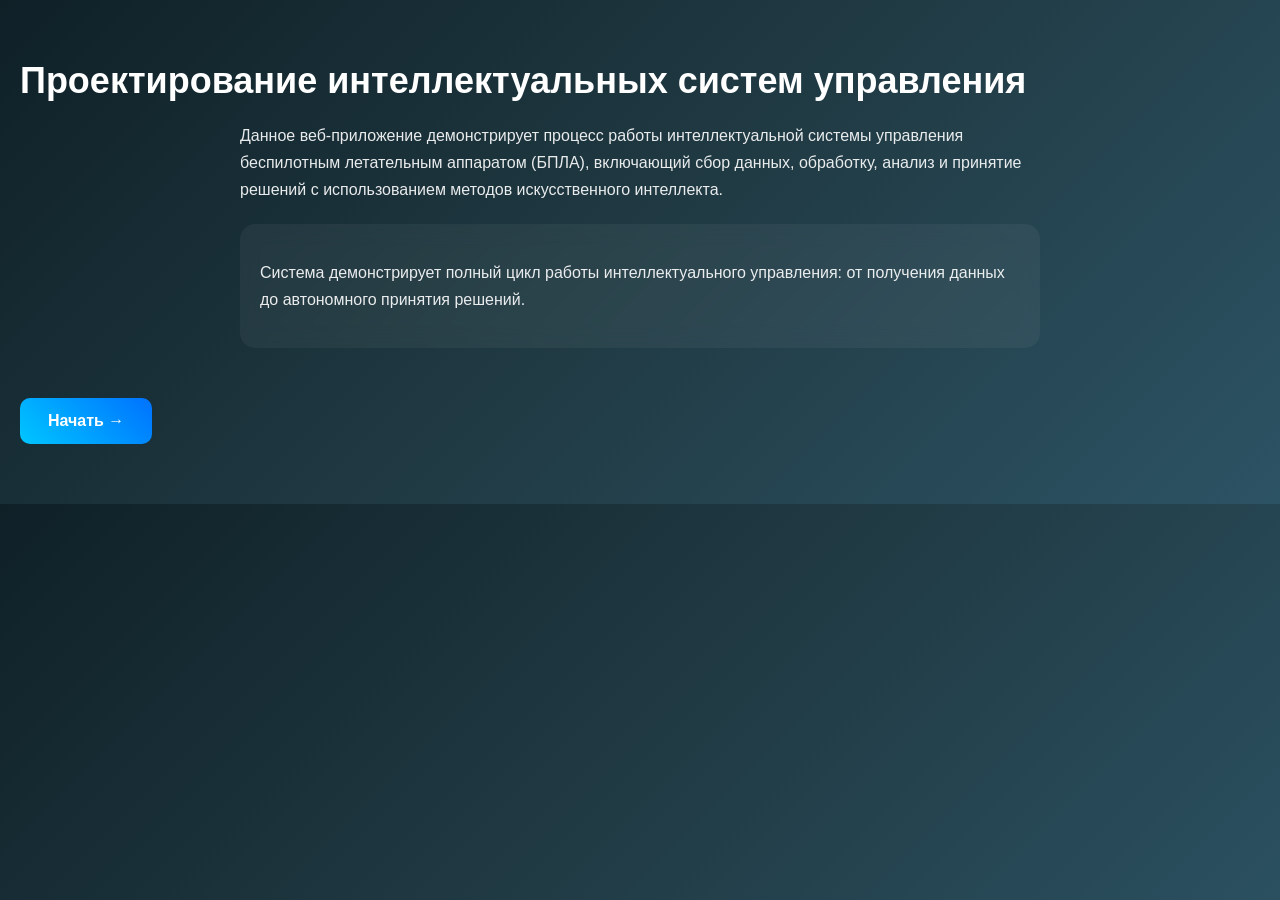
<file: index.html>
<!DOCTYPE html>
<html lang="ru">
<head>
    <meta charset="UTF-8">
    <title>Интеллектуальная система управления</title>
    <link rel="stylesheet" href="style.css">
</head>
    <script>
document.querySelectorAll('.card').forEach(card => {
    card.addEventListener('mouseover', () => {
        card.style.transform = "scale(1.05)";
    });
    card.addEventListener('mouseout', () => {
        card.style.transform = "scale(1)";
    });
});
</script>
    <script>
let slides = document.querySelectorAll('.slide');
let index = 0;

setInterval(() => {
  slides[index].classList.remove('active');
  index = (index + 1) % slides.length;
  slides[index].classList.add('active');
}, 2000);
</script>
<body>
<div class="container">
    <h1>Проектирование интеллектуальных систем управления</h1>
    <p>
        Данное веб-приложение демонстрирует процесс работы интеллектуальной системы управления беспилотным летательным аппаратом (БПЛА), включающий сбор данных, обработку, анализ и принятие решений с использованием методов искусственного интеллекта.
    </p>
<div class="card">
<p>
Система демонстрирует полный цикл работы интеллектуального управления: от получения данных до автономного принятия решений.
</p>
</div>
    <a href="step1.html" class="button">Начать →</a>
</div>
</body>
</html>
</file>
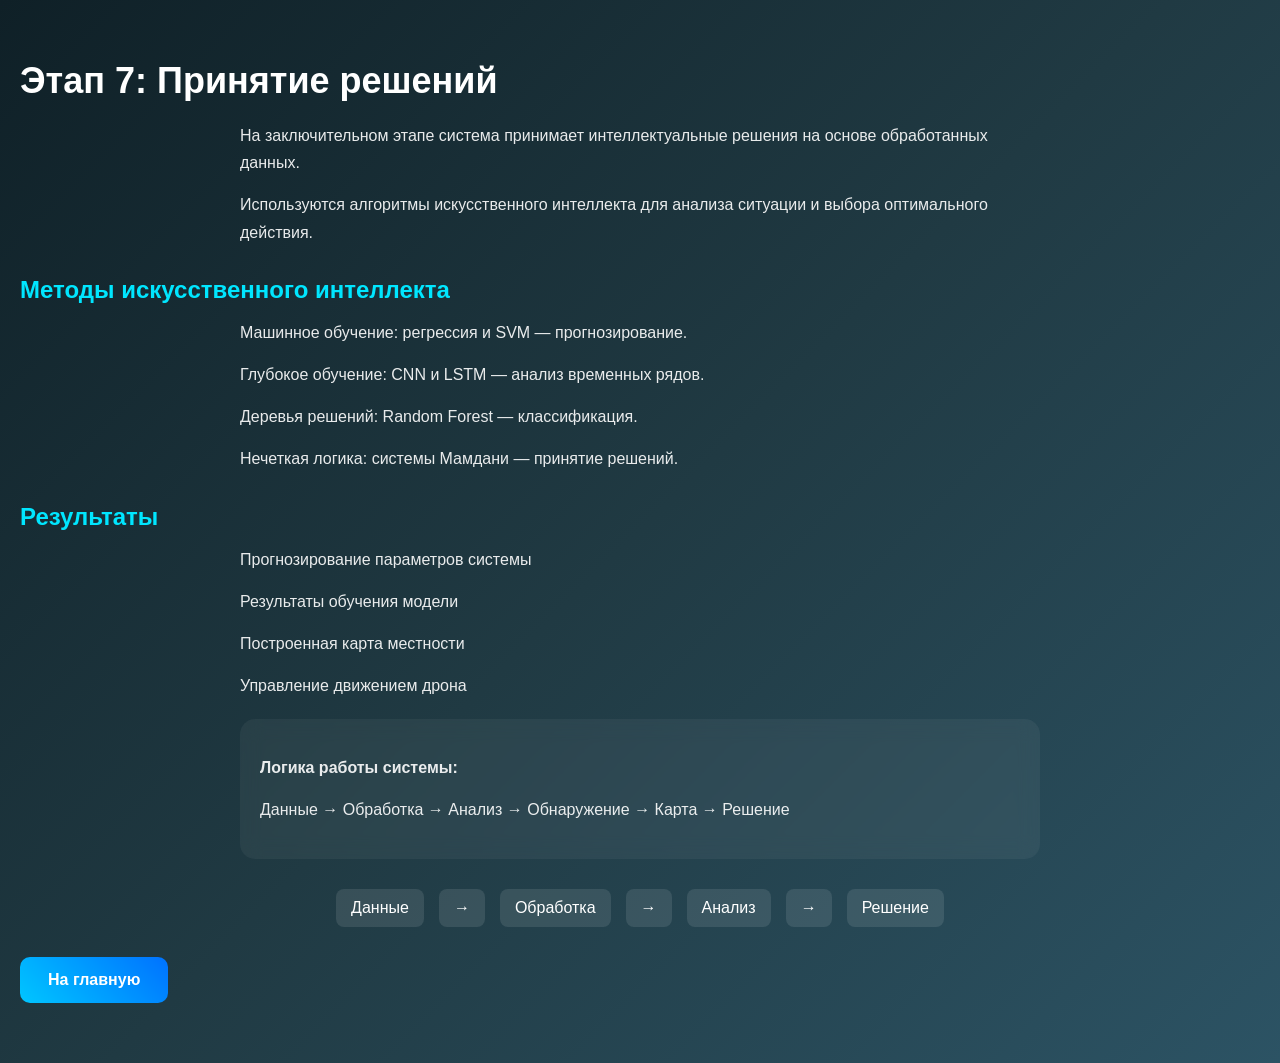
<file: step7.html>
<!DOCTYPE html>
<html lang="ru">
<head>
<meta charset="UTF-8">
<title>Этап 7</title>
<link rel="stylesheet" href="style.css">
</head>
<body>
<div class="container">
<h1>Этап 7: Принятие решений</h1>

<p>
На заключительном этапе система принимает интеллектуальные решения на основе обработанных данных.
</p>

<p>
Используются алгоритмы искусственного интеллекта для анализа ситуации и выбора оптимального действия.
</p>

<h2>Методы искусственного интеллекта</h2>

<p>
Машинное обучение: регрессия и SVM — прогнозирование.
</p>
<p>
Глубокое обучение: CNN и LSTM — анализ временных рядов.
</p>
<p>
Деревья решений: Random Forest — классификация.
</p>
<p>
Нечеткая логика: системы Мамдани — принятие решений.
</p>

<h2>Результаты</h2>

<p>Прогнозирование параметров системы</p>
<p>Результаты обучения модели</p>
<p>Построенная карта местности</p>
<p>Управление движением дрона</p>
<div class="card">
<p><b>Логика работы системы:</b></p>
<p>
Данные → Обработка → Анализ → Обнаружение → Карта → Решение
</p>
</div>
 <div class="flow">
  <div>Данные</div>
  <div>→</div>
  <div>Обработка</div>
  <div>→</div>
  <div>Анализ</div>
  <div>→</div>
  <div>Решение</div>
</div> 
<a href="index.html" class="button">На главную</a>
</div>
</body>
</html>
</file>
<file: style.css>
* {
    margin: 0;
    padding: 0;
    box-sizing: border-box;
}

body {
    font-family: 'Segoe UI', sans-serif;
    background: linear-gradient(135deg, #0f2027, #203a43, #2c5364);
    color: white;
    overflow-x: hidden;
}

.container {
    padding: 60px 20px;
    animation: fadeIn 1s ease-in;
}

h1 {
    font-size: 36px;
    margin-bottom: 20px;
    animation: slideDown 1s ease;
}

h2 {
    margin-top: 30px;
    color: #00e6ff;
}

p {
    max-width: 800px;
    margin: 15px auto;
    line-height: 1.7;
    opacity: 0.9;
}

.button {
    display: inline-block;
    margin-top: 30px;
    padding: 14px 28px;
    background: linear-gradient(45deg, #00c6ff, #0072ff);
    color: white;
    text-decoration: none;
    border-radius: 10px;
    font-weight: bold;
    transition: 0.3s;
}

.button:hover {
    transform: scale(1.1);
    box-shadow: 0 0 20px #00c6ff;
}

/* Анимации */
@keyframes fadeIn {
    from {opacity: 0;}
    to {opacity: 1;}
}

@keyframes slideDown {
    from {transform: translateY(-40px); opacity: 0;}
    to {transform: translateY(0); opacity: 1;}
}

/* Карточки */
.card {
    background: rgba(255,255,255,0.05);
    padding: 20px;
    margin: 20px auto;
    border-radius: 15px;
    max-width: 800px;
    backdrop-filter: blur(10px);
    transition: 0.3s;
}

.card:hover {
    transform: translateY(-5px);
    box-shadow: 0 0 15px rgba(0,255,255,0.3);
}
.flow {
    display: flex;
    justify-content: center;
    align-items: center;
    gap: 15px;
    margin-top: 30px;
    flex-wrap: wrap;
}

.flow div {
    padding: 10px 15px;
    background: rgba(255,255,255,0.1);
    border-radius: 8px;
    transition: 0.3s;
}

.flow div:hover {
    background: #00c6ff;
    color: black;
    transform: scale(1.1);
}
#particles-js {
    position: fixed;
    width: 100%;
    height: 100%;
    z-index: -1;
}
.slider {
    margin-top: 40px;
    font-size: 24px;
    height: 40px;
}

.slide {
    display: none;
}

.slide.active {
    display: block;
    animation: fadeIn 1s;
}
</file>
